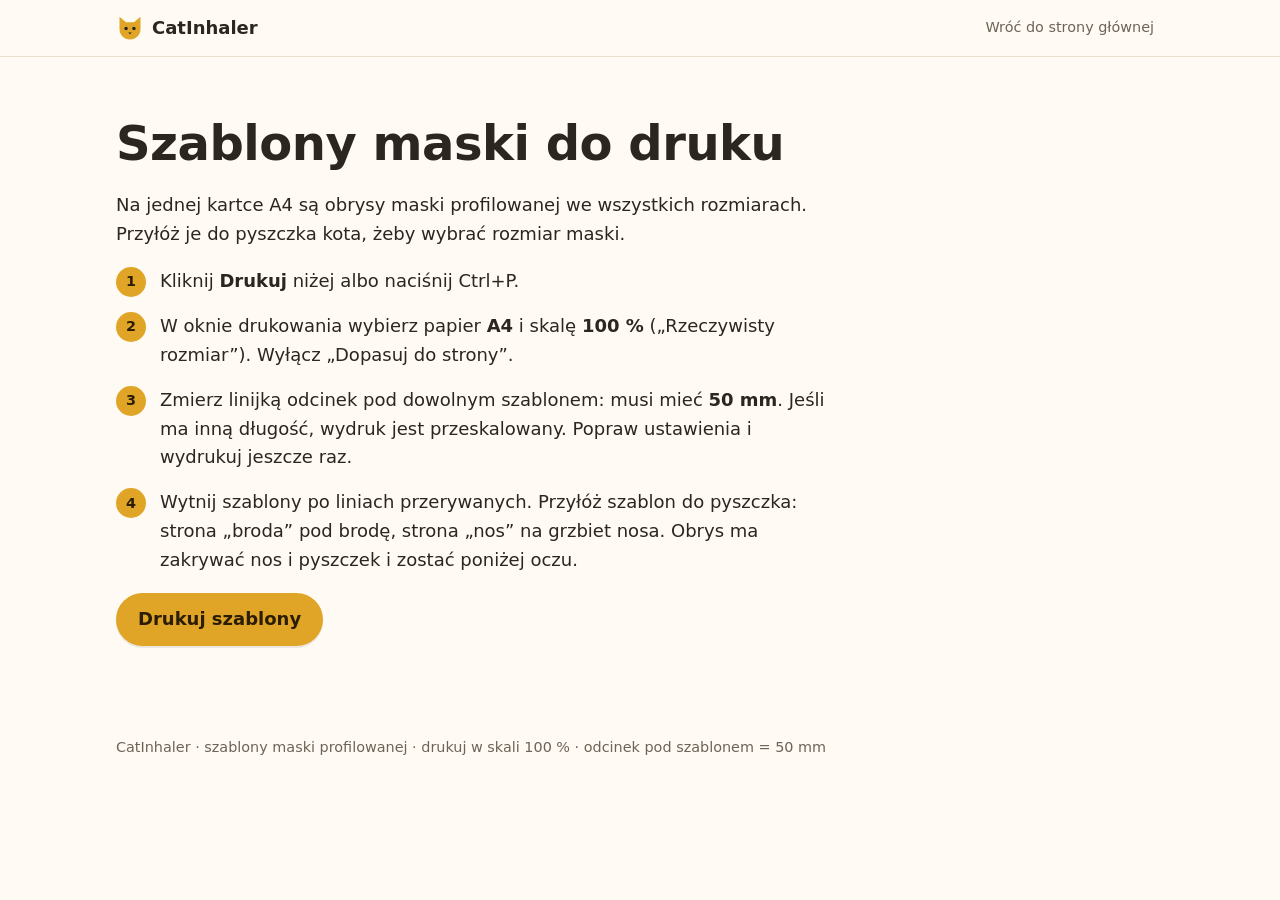
<file: site/szablony.html>
<!doctype html>
<html lang="pl">
<head>
<meta charset="utf-8">
<meta name="viewport" content="width=device-width, initial-scale=1">
<title>Szablony maski do druku – CatInhaler</title>
<meta name="description" content="Papierowe szablony maski profilowanej CatInhaler we wszystkich rozmiarach, do wydruku na kartce A4 w skali 100 %.">
<link rel="icon" href="data:image/svg+xml,%3Csvg xmlns='http://www.w3.org/2000/svg' viewBox='0 0 64 64'%3E%3Cpath fill='%23e0a526' d='M8 6l15 13h18L56 6v28c0 14-11 24-24 24S8 48 8 34z'/%3E%3Ccircle cx='23' cy='33' r='4' fill='%232b2620'/%3E%3Ccircle cx='41' cy='33' r='4' fill='%232b2620'/%3E%3Cpath d='M28 42h8l-4 4z' fill='%232b2620'/%3E%3C/svg%3E">
<link rel="stylesheet" href="style.css">
</head>
<body>
<header class="topbar">
  <div class="wrap topbar-in">
    <a class="brand" href="index.html">
      <svg viewBox="0 0 64 64" aria-hidden="true"><path fill="#e0a526" d="M8 6l15 13h18L56 6v28c0 14-11 24-24 24S8 48 8 34z"/><circle cx="23" cy="33" r="4" fill="#2b2620"/><circle cx="41" cy="33" r="4" fill="#2b2620"/><path d="M28 42h8l-4 4z" fill="#2b2620"/></svg>
      CatInhaler
    </a>
    <nav aria-label="Nawigacja"><a href="index.html#rozmiar">Wróć do strony głównej</a></nav>
  </div>
</header>

<main class="wrap">
  <div class="no-print prose section" style="border-top: 0">
    <h1>Szablony maski do druku</h1>
    <p>Na jednej kartce A4 są obrysy maski profilowanej we wszystkich rozmiarach. Przyłóż je do pyszczka kota, żeby wybrać rozmiar maski.</p>
    <ol class="numbered">
      <li>Kliknij <b>Drukuj</b> niżej albo naciśnij Ctrl+P.</li>
      <li>W oknie drukowania wybierz papier <b>A4</b> i skalę <b>100&nbsp;%</b> („Rzeczywisty rozmiar”). Wyłącz „Dopasuj do strony”.</li>
      <li>Zmierz linijką odcinek pod dowolnym szablonem: musi mieć <b>50 mm</b>. Jeśli ma inną długość, wydruk jest przeskalowany. Popraw ustawienia i wydrukuj jeszcze raz.</li>
      <li>Wytnij szablony po liniach przerywanych. Przyłóż szablon do pyszczka: strona „broda” pod brodę, strona „nos” na grzbiet nosa. Obrys ma zakrywać nos i pyszczek i zostać poniżej oczu.</li>
    </ol>
    <p><button type="button" class="button" data-print>Drukuj szablony</button></p>
  </div>

  <div class="sheet">
    <p class="sheet-title">CatInhaler · szablony maski profilowanej · drukuj w skali 100&nbsp;% · odcinek pod szablonem = 50 mm</p>
    <div class="template-grid">
      <!-- @szablony -->
    </div>
  </div>
</main>

<script src="app.js"></script>
</body>
</html>
</file>
<file: site/style.css>
/* CatInhaler website. Colours follow the renders: amber = TPU parts, blue = PETG parts. */
:root {
  --bg: #fffaf3;
  --surface: #ffffff;
  --ink: #2b2620;
  --muted: #6d6358;
  --line: #eadfce;
  --accent: #e0a526;
  --accent-ink: #7a4f00;
  --accent-soft: #fbeccb;
  --blue: #3f73b8;
  --render-bg: #f8f8f8;
  --warn-bg: #fff3dc;
  --warn-line: #e0a526;
  --code-bg: #f5ede1;
  --shadow: 0 1px 2px rgba(60, 40, 10, .06), 0 6px 20px rgba(60, 40, 10, .06);
  --radius: 14px;
  --wrap: 1080px;
  --text: 720px;
}

@media (prefers-color-scheme: dark) {
  :root:not([data-theme="light"]) {
    --bg: #1c1915;
    --surface: #26221d;
    --ink: #f2ece4;
    --muted: #b8ad9f;
    --line: #3b352d;
    --accent-ink: #f4c55e;
    --accent-soft: #3a2f1a;
    --blue: #8db4ea;
    --warn-bg: #30271a;
    --code-bg: #2f2a23;
    --shadow: 0 1px 2px rgba(0, 0, 0, .3), 0 6px 20px rgba(0, 0, 0, .25);
  }
}

:root[data-theme="dark"] {
  --bg: #1c1915;
  --surface: #26221d;
  --ink: #f2ece4;
  --muted: #b8ad9f;
  --line: #3b352d;
  --accent-ink: #f4c55e;
  --accent-soft: #3a2f1a;
  --blue: #8db4ea;
  --warn-bg: #30271a;
  --code-bg: #2f2a23;
  --shadow: 0 1px 2px rgba(0, 0, 0, .3), 0 6px 20px rgba(0, 0, 0, .25);
}

*, *::before, *::after { box-sizing: border-box; }

html { scroll-behavior: smooth; scroll-padding-top: 72px; }

body {
  margin: 0;
  background: var(--bg);
  color: var(--ink);
  font: 18px/1.6 system-ui, -apple-system, "Segoe UI", Roboto, "Helvetica Neue", Arial, sans-serif;
  -webkit-text-size-adjust: 100%;
}

img { max-width: 100%; height: auto; display: block; }

a { color: var(--accent-ink); text-underline-offset: .15em; }
a:hover { text-decoration-thickness: 2px; }

:focus-visible { outline: 3px solid var(--accent); outline-offset: 2px; border-radius: 4px; }

h1, h2, h3 { line-height: 1.2; text-wrap: balance; }
h1 { font-size: clamp(2rem, 5vw, 3rem); margin: .2em 0 .4em; letter-spacing: -.01em; }
h2 { font-size: clamp(1.5rem, 3.4vw, 2rem); margin: 0 0 .6em; }
h3 { font-size: 1.2rem; margin: 1.8em 0 .5em; }
p, ul, ol { margin: 0 0 1em; }
li { margin-bottom: .35em; }
code { background: var(--code-bg); padding: .1em .35em; border-radius: 5px; font-size: .9em; overflow-wrap: anywhere; }

.wrap { max-width: var(--wrap); margin: 0 auto; padding: 0 16px; }
.prose { max-width: var(--text); }

.skip { position: absolute; left: -9999px; }
.skip:focus { left: 16px; top: 8px; z-index: 20; background: var(--surface); padding: 8px 12px; }

/* ---------------------------------------------------------------- top bar */
.topbar {
  position: sticky; top: 0; z-index: 10;
  background: color-mix(in srgb, var(--bg) 92%, transparent);
  backdrop-filter: blur(8px);
  border-bottom: 1px solid var(--line);
}
.topbar-in { display: flex; align-items: center; gap: 20px; min-height: 56px; }
.brand { display: flex; align-items: center; gap: 8px; font-weight: 700; color: var(--ink); text-decoration: none; white-space: nowrap; }
.brand svg { width: 28px; height: 28px; }
.topbar nav { display: flex; gap: 4px; overflow-x: auto; scrollbar-width: none; margin-left: auto; }
.topbar nav::-webkit-scrollbar { display: none; }
.topbar nav a { color: var(--muted); text-decoration: none; font-size: .9rem; padding: 6px 10px; border-radius: 8px; white-space: nowrap; }
.topbar nav a:hover { background: var(--accent-soft); color: var(--ink); }

/* ---------------------------------------------------------------- hero */
.hero { padding: 48px 0 32px; }
.hero-grid { display: grid; grid-template-columns: 1.1fr .9fr; gap: 40px; align-items: center; }
.eyebrow { color: var(--accent-ink); font-weight: 700; text-transform: uppercase; letter-spacing: .08em; font-size: .8rem; margin: 0; }
.lead { font-size: 1.2rem; color: var(--muted); }
.actions { display: flex; flex-wrap: wrap; gap: 12px; margin: 24px 0; }
.facts { list-style: none; padding: 0; margin: 0; display: grid; gap: 6px; color: var(--muted); font-size: .95rem; }
.facts li::before { content: "✓"; color: var(--accent-ink); font-weight: 700; margin-right: 8px; }
.hero .render img { max-height: 460px; margin: 0 auto; }

@media (max-width: 820px) {
  .hero-grid { grid-template-columns: 1fr; gap: 16px; }
  .hero { padding-top: 28px; }
  .hero .render { order: -1; }
  .hero .render img { max-height: 280px; }
}

/* ---------------------------------------------------------------- buttons */
.button {
  display: inline-flex; align-items: center; gap: 10px;
  background: var(--accent); color: #2b1d00; font-weight: 700;
  text-decoration: none; border: 0; border-radius: 999px;
  padding: 12px 22px; font: inherit; font-weight: 700; cursor: pointer;
  box-shadow: 0 2px 0 rgba(0, 0, 0, .08);
}
.button:hover { filter: brightness(1.05); }
.button.ghost { background: transparent; color: var(--ink); box-shadow: inset 0 0 0 2px var(--line); }
.button.small { padding: 8px 16px; font-size: .9rem; }
.button .meta { font-weight: 400; font-size: .85em; opacity: .8; }

/* ---------------------------------------------------------------- sections */
main > section, .section { padding: 48px 0; border-top: 1px solid var(--line); }
.step { display: inline-block; background: var(--accent-soft); color: var(--accent-ink); font-weight: 700; font-size: .85rem;
        padding: 2px 12px; border-radius: 999px; margin: 0 0 10px; }

.callout { border-radius: var(--radius); padding: 20px 24px; margin: 8px 0 40px; }
.callout h2 { font-size: 1.25rem; margin-bottom: .5em; }
.callout ul { margin: 0; padding-left: 1.2em; }
.callout.warn { background: var(--warn-bg); border-left: 6px solid var(--warn-line); }

.note { color: var(--muted); font-size: .95rem; }

/* numbered steps */
ol.numbered { list-style: none; counter-reset: n; padding: 0; }
ol.numbered > li { counter-increment: n; position: relative; padding-left: 44px; margin-bottom: .9em; }
ol.numbered > li::before {
  content: counter(n); position: absolute; left: 0; top: 0;
  width: 30px; height: 30px; border-radius: 50%;
  background: var(--accent); color: #2b1d00; font-weight: 700; font-size: .9rem;
  display: grid; place-items: center;
}

/* how it works */
.flow { list-style: none; padding: 0; display: grid; grid-template-columns: repeat(5, 1fr); gap: 12px; counter-reset: f; }
.flow li { background: var(--surface); border: 1px solid var(--line); border-radius: var(--radius); padding: 14px; font-size: .95rem; margin: 0;
           counter-increment: f; position: relative; }
.flow li::before { content: counter(f); display: block; font-weight: 700; color: var(--accent-ink); margin-bottom: 4px; }
@media (max-width: 900px) { .flow { grid-template-columns: 1fr 1fr; } }
@media (max-width: 520px) { .flow { grid-template-columns: 1fr; } }

/* figures: renders have a #f8f8f8 background, diagrams white; frame both so they read as pictures in dark mode too */
figure { margin: 24px 0; }
figure.render, figure.diagram { background: var(--render-bg); border-radius: var(--radius); overflow: hidden; }
figure.diagram { background: #fff; padding: 12px; }
figure.render img, figure.diagram img { margin: 0 auto; }
figcaption { font-size: .9rem; color: var(--muted); padding: 10px 4px 0; }
figure.render figcaption, figure.diagram figcaption { background: var(--surface); padding: 10px 14px; margin: 0 -12px -12px; }
figure.render figcaption { margin: 0; }
.crop { aspect-ratio: 4 / 3; overflow: hidden; display: grid; place-items: center; }
.crop img { transform: scale(1.45); }

/* cards */
.cards { display: grid; gap: 16px; }
.cards.two { grid-template-columns: repeat(2, 1fr); }
.cards.four { grid-template-columns: repeat(4, 1fr); }
@media (max-width: 960px) { .cards.four { grid-template-columns: repeat(2, 1fr); } }
@media (max-width: 640px) { .cards.two, .cards.four { grid-template-columns: 1fr; } }
.card { background: var(--surface); border: 1px solid var(--line); border-radius: var(--radius); overflow: hidden; box-shadow: var(--shadow); }
.card .body { padding: 16px 18px 6px; }
.card h3 { margin: 0 0 .4em; }
.card p { font-size: .95rem; }
.card > .crop { background: var(--render-bg); }
.card.text { padding: 20px 22px 6px; }

/* tables */
.table-wrap { overflow-x: auto; margin: 0 0 1.2em; border: 1px solid var(--line); border-radius: var(--radius); background: var(--surface); }
table { border-collapse: collapse; width: 100%; font-size: .95rem; }
th, td { text-align: left; padding: 10px 14px; border-bottom: 1px solid var(--line); vertical-align: top; }
tr:last-child td { border-bottom: 0; }
thead th { background: var(--accent-soft); font-size: .85rem; }
td.num { white-space: nowrap; }

/* downloads (generated by build_site.py) */
.downloads { display: grid; grid-template-columns: repeat(4, 1fr); gap: 16px; margin: 24px 0; }
@media (max-width: 960px) { .downloads { grid-template-columns: repeat(2, 1fr); } }
@media (max-width: 520px) { .downloads { grid-template-columns: 1fr; } }
.download { background: var(--surface); border: 1px solid var(--line); border-radius: var(--radius); padding: 18px; box-shadow: var(--shadow); }
.download h3 { margin: 0 0 4px; font-size: 1.35rem; }
.download .sub { color: var(--muted); font-size: .9rem; margin-bottom: 14px; }
.download .button { width: 100%; justify-content: center; flex-wrap: wrap; text-align: center; }
details { margin-top: 12px; }
.download details ul { padding-left: 1.1em; font-size: .88rem; margin: 8px 0 0; }
.download details li { overflow-wrap: anywhere; }
.files { font-size: .95rem; }
.files .mat { display: inline-block; font-size: .75rem; font-weight: 700; border-radius: 6px; padding: 0 6px; margin-right: 6px; }
.mat.tpu { background: var(--accent-soft); color: var(--accent-ink); }
.mat.petg { background: color-mix(in srgb, var(--blue) 18%, transparent); color: var(--blue); }
.mat.paper { background: var(--code-bg); color: var(--muted); }

/* copyable message */
.copybox { background: var(--surface); border: 1px solid var(--line); border-radius: var(--radius); padding: 16px; }
.copybox pre { white-space: pre-wrap; font: .9rem/1.55 ui-monospace, SFMono-Regular, Consolas, monospace; margin: 0 0 12px; }

/* FAQ */
.faq details { background: var(--surface); border: 1px solid var(--line); border-radius: var(--radius); padding: 0 18px; margin: 0 0 10px; }
.faq summary { cursor: pointer; font-weight: 700; padding: 14px 0; list-style-position: outside; }
.faq details[open] summary { border-bottom: 1px solid var(--line); margin-bottom: 12px; }
.faq details > *:last-child { margin-bottom: 14px; }

details.more summary { cursor: pointer; color: var(--accent-ink); font-weight: 700; }

/* assembly steps with pictures */
.assembly { list-style: none; counter-reset: a; padding: 0; }
.assembly > li { counter-increment: a; display: grid; grid-template-columns: 1fr 1fr; gap: 24px; align-items: center;
                 padding: 20px 0; border-bottom: 1px dashed var(--line); margin: 0; }
.assembly > li:last-child { border-bottom: 0; }
.assembly h3 { margin-top: 0; }
.assembly h3::before { content: counter(a) ". "; color: var(--accent-ink); }
.assembly figure { margin: 0; }
.assembly > li.wide { grid-template-columns: 1fr; }
@media (max-width: 760px) { .assembly > li { grid-template-columns: 1fr; gap: 8px; } }

footer { border-top: 1px solid var(--line); padding: 32px 0 48px; color: var(--muted); font-size: .92rem; }
footer p { max-width: var(--text); }

/* ---------------------------------------------------------------- printable templates page */
.sheet { padding: 24px 0; }
.sheet-title { font-size: .9rem; color: var(--muted); margin: 0 0 12px; }
.template-grid { display: grid; grid-template-columns: repeat(2, max-content); width: max-content; max-width: 100%; background: #fff; color: #000; }
.template { margin: 0; padding: 4mm; border: .3mm dashed #999; display: flex; flex-direction: column; align-items: center; }
.template img { max-width: none; }
.template figcaption { color: #000; font-size: 11pt; font-weight: 700; padding: 1mm 0 0; }
@media (max-width: 640px) { .template-grid { grid-template-columns: max-content; } }

@media print {
  @page { size: A4; margin: 12mm; }
  html, body { background: #fff; color: #000; font-size: 11pt; }
  .no-print, .topbar { display: none !important; }
  .wrap { max-width: none; padding: 0; }
  .sheet { padding: 0; }
  .sheet-title { color: #000; }
  .template-grid { grid-template-columns: repeat(2, max-content); }
  .template { break-inside: avoid; }
}

.crop.fit img { transform: none; max-height: 100%; width: auto; }
figure a { display: block; }
.table-wrap.wide table { min-width: 640px; }
</file>
